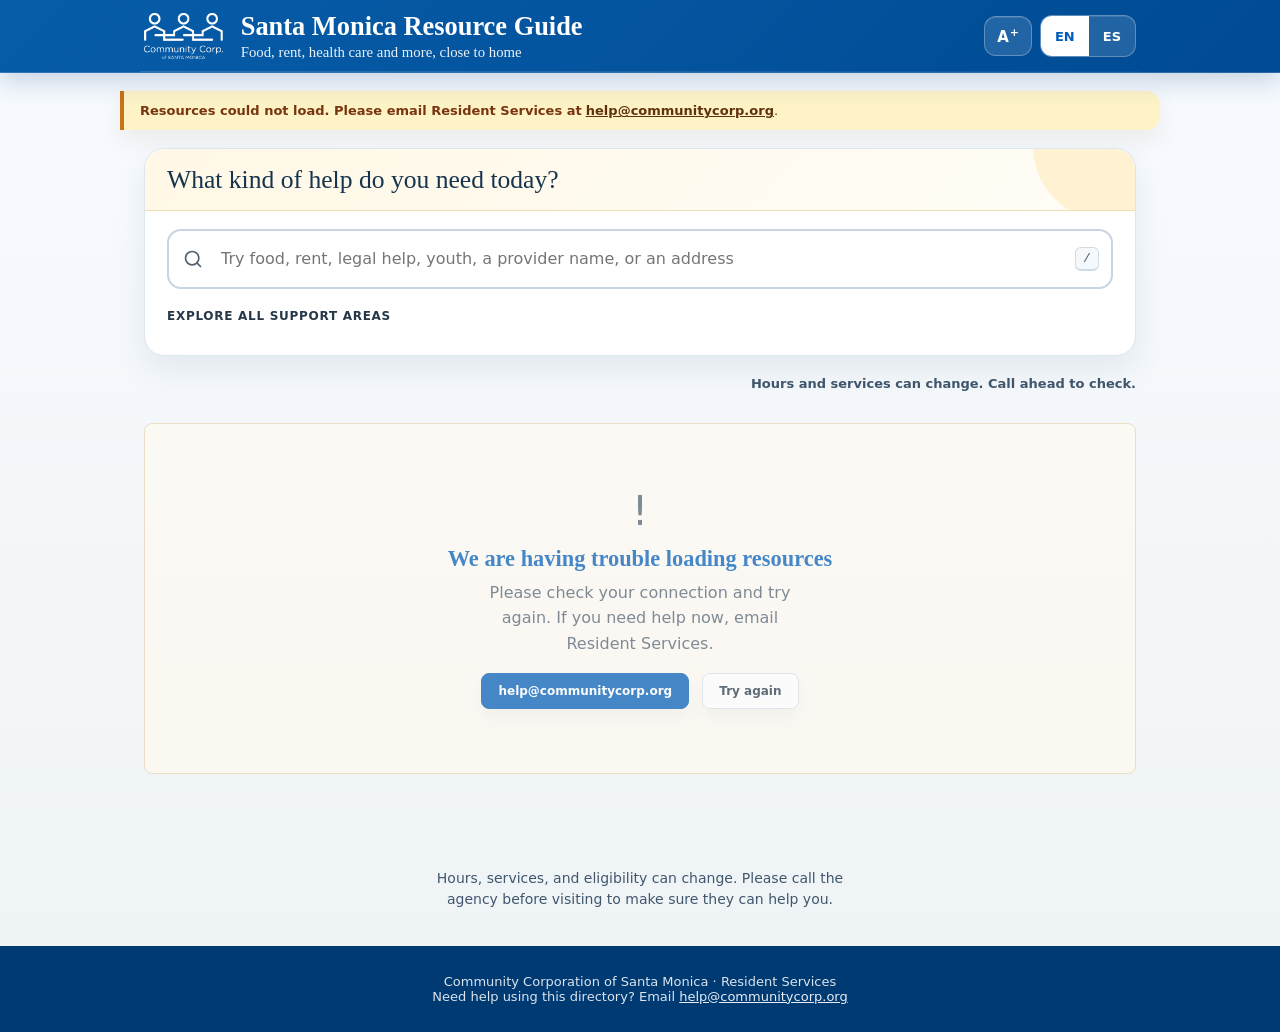
<file: index.html>
<!DOCTYPE html>
<html lang="en">
<head>
<meta charset="UTF-8">
<meta name="viewport" content="width=device-width, initial-scale=1.0">
<meta http-equiv="Content-Security-Policy" content="default-src 'none'; script-src 'self' https://www.googletagmanager.com; style-src 'self'; img-src 'self' data: https://*.google-analytics.com https://*.googletagmanager.com; connect-src 'self' https://docs.google.com https://*.googleusercontent.com https://*.google-analytics.com https://*.analytics.google.com https://*.googletagmanager.com; manifest-src 'self'; worker-src 'self'; object-src 'none'; base-uri 'none'; form-action 'none'; upgrade-insecure-requests">
<meta name="description" content="Find local Santa Monica resources for food, housing, health, legal help, benefits, and family support.">
<meta property="og:title" content="Santa Monica Resource Guide · Community Corp Santa Monica">
<meta property="og:description" content="Find local Santa Monica resources for food, housing, health, legal help, benefits, and family support.">
<meta property="og:type" content="website">
<meta property="og:url" content="https://mwitham-gif.github.io/CCSM/">
<meta property="og:image" content="https://mwitham-gif.github.io/CCSM/ccsm_logo_web.png">
<meta property="og:image:width" content="1032">
<meta property="og:image:height" content="603">
<meta name="twitter:card" content="summary_large_image">
<meta name="twitter:title" content="Santa Monica Resource Guide · Community Corp Santa Monica">
<meta name="twitter:description" content="Find local Santa Monica resources for food, housing, health, legal help, benefits, and family support.">
<meta name="twitter:image" content="https://mwitham-gif.github.io/CCSM/ccsm_logo_web.png">
<link rel="icon" type="image/png" sizes="32x32" href="favicon-32.png">
<link rel="apple-touch-icon" href="apple-touch-icon.png">
<link rel="manifest" href="manifest.webmanifest">
<meta name="theme-color" content="#005eb8">
<link rel="canonical" href="https://mwitham-gif.github.io/CCSM/">
<title>Santa Monica Resource Guide · Community Corp Santa Monica</title>
<!-- Google tag (gtag.js) -->
<script async src="https://www.googletagmanager.com/gtag/js?id=G-FT2K5G6SYR"></script>
<script src="analytics.js?v=13" defer></script>
<link rel="stylesheet" href="styles.css?v=37">
</head>
<body>
<a class="skip-link" href="#search">Skip to search</a>

<header>
  <div class="header-inner">
    <div class="header-top">
      <div class="header-brand">
        <button type="button" class="logo-btn" id="logo-top" aria-label="Back to top" title="Back to top">
          <img src="ccsm_logo_web.png" alt="" class="header-logo">
        </button>
        <h1 id="site-title">
          Santa Monica Resource Guide
          <span class="sub" id="site-subtitle">Food, rent, health care and more, close to home</span>
        </h1>
      </div>
      <div class="header-tools">
        <button class="text-size-btn" id="btn-text-size" type="button" aria-pressed="false" aria-label="Larger text" title="Larger text"><span aria-hidden="true">A<span class="text-size-plus">+</span></span></button>
        <div class="lang-toggle" aria-label="Language">
          <button class="active" data-lang="en" id="btn-en" aria-pressed="true">EN</button>
          <button data-lang="es" id="btn-es" aria-pressed="false">ES</button>
        </div>
      </div>
    </div>
  </div>
</header>

<div class="notice" id="status-notice" role="alert" aria-live="assertive">
  <strong>Resources could not load.</strong> Please email Resident Services at <a href="mailto:help@communitycorp.org" data-track-name="CCSM Resident Services" data-track-category="Resident Services">help@communitycorp.org</a>.
</div>

<div class="notice" id="offline-notice" role="status" aria-live="polite"></div>

<main>
<div class="controls">
  <div class="finder-card">
    <div class="finder-head"><h2 class="finder-title" id="intro-title">What kind of help do you need today?</h2></div>
    <div class="finder-section">
      <label class="finder-label" for="search" id="finder-label-search">Search the directory</label>
      <div class="finder-hint" id="finder-hint-search">Try food, rent, legal help, youth, a provider name, or an address.</div>
      <div class="search-wrap">
        <svg class="search-icon" viewBox="0 0 24 24" width="20" height="20" fill="none" stroke="currentColor" stroke-width="2" stroke-linecap="round" stroke-linejoin="round" aria-hidden="true" focusable="false"><path d="m21 21-4.34-4.34"/><circle cx="11" cy="11" r="8"/></svg>
        <input type="search" id="search" placeholder="Search resources..." autocomplete="off" aria-describedby="finder-hint-search">
        <button class="clear-search" id="clear-search" type="button" data-action="clear-search">Clear</button>
        <kbd class="search-kbd" id="search-kbd" aria-hidden="true">/</kbd>
      </div>
    </div>
    <div class="finder-section">
      <div class="finder-label" id="finder-label-filters">Explore all support areas</div>
      <div class="filters" id="filters"></div>
    </div>
  </div>
</div>

<div class="results-row">
  <div class="results-info" id="results-info" role="status" aria-live="polite" aria-atomic="true"></div>
  <p class="call-ahead" id="call-ahead">Hours and services can change. Call ahead to check.</p>
</div>
<div class="results-context" id="results-context"></div>
<aside class="safety-tip" id="safety-tip" aria-label="Browsing safely" hidden></aside>
<div class="grid" id="grid"></div>
<p class="grid-disclaimer" id="grid-disclaimer">Hours, services, and eligibility can change. Please call the agency before visiting to make sure they can help you.</p>
<div class="toast" id="toast" aria-live="polite"></div>
</main>

<button class="jump-filters" id="jump-filters" type="button" tabindex="-1" aria-hidden="true">
  <svg class="jump-filters-search" viewBox="0 0 24 24" width="17" height="17" fill="none" stroke="currentColor" stroke-width="2.2" stroke-linecap="round" stroke-linejoin="round" aria-hidden="true" focusable="false"><path d="m21 21-4.34-4.34"/><circle cx="11" cy="11" r="8"/></svg>
  <span class="jump-filters-label" id="jump-filters-label"></span>
  <svg class="jump-filters-arrow" viewBox="0 0 24 24" width="16" height="16" fill="none" stroke="currentColor" stroke-width="2.2" stroke-linecap="round" stroke-linejoin="round" aria-hidden="true" focusable="false"><path d="m5 12 7-7 7 7"/><path d="M12 19V5"/></svg>
</button>

<button class="quick-exit" id="quick-exit" type="button" title="Leave this site now" hidden>
  <span class="quick-exit-badge"><svg viewBox="0 0 24 24" width="18" height="18" fill="none" stroke="currentColor" stroke-width="2.2" stroke-linecap="round" stroke-linejoin="round" aria-hidden="true" focusable="false"><path d="m16 17 5-5-5-5"/><path d="M21 12H9"/><path d="M9 21H5a2 2 0 0 1-2-2V5a2 2 0 0 1 2-2h4"/></svg></span>
  <span id="quick-exit-label">Quick exit</span>
</button>

<footer>
  <div id="footer-title">Community Corporation of Santa Monica · Resident Services</div>
  <div id="footer-contact" class="footer-line">Need help using this directory? Email <a href="mailto:help@communitycorp.org" data-track-name="CCSM Resident Services" data-track-category="Resident Services">help@communitycorp.org</a></div>
</footer>

<div class="print-sheet" id="print-sheet"></div>

<script src="app.js?v=36" defer></script>
</body>
</html>
</file>
<file: styles.css>
:root {
    /* Brand: the City of Santa Monica logo blue. Reserved for things you can
       click, plus the header and footer. */
    --ocean: #005eb8;
    --ocean-dark: #004a93;
    --ocean-deep: #003a73;
    --sun: #c97316;
    --sun-logo: #ffb81c; /* logo yellow: accents only, never behind text */

    /* Text: four levels, darkest to lightest. All pass WCAG AA (4.5:1) on
       white, the cream page and the pale card panels. */
    --text: #17344f;          /* headlines, resource names */
    --text-body: #263748;     /* paragraphs and details */
    --text-secondary: #40576d;/* labels, pills, tags */
    --muted: #526171;         /* hints, meta, quiet actions */

    /* Lines */
    --border: #d7e0e7;
    --border-soft: #e3ebf3;

    --shadow-soft: 0 14px 32px rgba(23,52,79,0.08);
    --shadow-card: 0 8px 22px rgba(23,52,79,0.07);
    --shadow-card-hover: 0 16px 32px rgba(23,52,79,0.13);

    /* Category dots. Each category gets its own hue, and none of them are
       blue, so blue keeps meaning "you can tap this". */
    --c-Food: #e05c3a;
    --c-Rental: #5c940d;
    --c-Housing: #2f9e44;
    --c-Medical: #e63946;
    --c-DomesticViolence: #b5338a;
    --c-Mental: #7b5ea7;
    --c-Benefits: #d48e00;
    --c-Seniors: #a0785a;
    --c-Disability: #9b5de5;
    --c-Legal: #495057;
    --c-Childcare: #d6336c;
    --c-Youth: #06b88a;
    --c-Employment: #9c6644;
    --c-Transportation: #2a9d8f;
    --c-Education: #1098ad;
    --c-Other: #868e96;
  }

  * { box-sizing: border-box; margin: 0; padding: 0; }

  :focus-visible {
    outline: 3px solid var(--ocean);
    outline-offset: 3px;
  }

  /* The blue ring would vanish on the blue header and footer. */
  header :focus-visible,
  footer :focus-visible {
    outline-color: #ffffff;
  }

  body {
    font-family: system-ui, -apple-system, BlinkMacSystemFont, "Segoe UI", sans-serif;
    background: linear-gradient(180deg, #f7fbff 0%, #f4f7fa 48%, #eef3f6 100%);
    color: var(--text);
    min-height: 100vh;
  }

  .skip-link {
    position: absolute;
    left: 12px;
    top: 10px;
    z-index: 300;
    transform: translateY(-140%);
    background: #ffffff;
    color: var(--text);
    border: 2px solid #17344f;
    border-radius: 8px;
    padding: 9px 12px;
    font-size: 14px;
    font-weight: 700;
    text-decoration: none;
    transition: transform 0.15s ease;
  }

  .skip-link:focus {
    transform: translateY(0);
  }

  /* ── HEADER ── */
  header {
    background: linear-gradient(135deg, #075da9 0%, #004a93 100%);
    color: white;
    padding: 0;
    position: sticky;
    top: 0;
    z-index: 100;
    border-bottom: 1px solid rgba(255,255,255,0.16);
    box-shadow: 0 10px 24px rgba(0,58,115,0.18);
  }

  .header-inner {
    max-width: 1040px;
    margin: 0 auto;
    padding: 18px 24px 17px;
    position: relative;
  }

  .header-inner::after {
    content: "";
    position: absolute;
    inset: auto 20px 0;
    height: 1px;
    background: linear-gradient(90deg, rgba(255,255,255,0.16), rgba(255,255,255,0.04));
  }

  .header-top {
    display: flex;
    justify-content: space-between;
    align-items: flex-start;
    gap: 12px;
  }

  h1 {
    font-family: Georgia, "Times New Roman", serif;
    font-size: clamp(1.4rem, 4vw, 2.05rem);
    font-weight: 700;
    line-height: 1.08;
    letter-spacing: 0;
  }

  h1 .sub {
    display: block;
    font-family: inherit;
    font-size: 0.5em;
    font-weight: 400;
    opacity: 0.92;
    margin-top: 7px;
    letter-spacing: 0;
  }

  .header-logo {
    height: 44px;
    width: auto;
    display: block;
    filter: brightness(0) invert(1);
    margin-bottom: 6px;
  }

  @media (max-width: 500px) { .header-logo { height: 40px; } }

  /* The logo is a button that scrolls back to the top of the page. Reset the
     button chrome so it looks exactly like the plain logo did. */
  .logo-btn {
    background: none;
    border: 0;
    padding: 0;
    margin: 0;
    font: inherit;
    color: inherit;
    cursor: pointer;
    display: block;
    border-radius: 6px;
    -webkit-tap-highlight-color: transparent;
  }
  .logo-btn:hover .header-logo { opacity: 0.85; }
  .logo-btn:active .header-logo { opacity: 0.7; }

  .lang-toggle {
    display: flex;
    background: rgba(255,255,255,0.13);
    border: 1px solid rgba(255,255,255,0.28);
    border-radius: 12px;
    overflow: hidden;
    flex-shrink: 0;
    margin-top: 2px;
    box-shadow: inset 0 1px 0 rgba(255,255,255,0.12);
  }

  .lang-toggle button {
    background: none;
    border: none;
    color: white;
    min-height: 40px;
    padding: 0 14px;
    font-family: inherit;
    font-size: 13px;
    font-weight: 700;
    cursor: pointer;
    transition: background 0.2s, color 0.2s;
  }

  .lang-toggle button.active {
    background: #ffffff;
    color: var(--ocean);
  }

  .header-tools {
    display: flex;
    align-items: flex-start;
    gap: 8px;
    flex-shrink: 0;
  }

  /* A+ : same frosted pill as the language toggle. */
  .text-size-btn {
    min-height: 40px;
    min-width: 44px;
    margin-top: 2px;
    padding: 0 12px;
    border: 1px solid rgba(255,255,255,0.28);
    border-radius: 12px;
    background: rgba(255,255,255,0.13);
    box-shadow: inset 0 1px 0 rgba(255,255,255,0.12);
    color: white;
    font-family: inherit;
    font-size: 15px;
    font-weight: 700;
    cursor: pointer;
    transition: background 0.2s, color 0.2s;
  }

  .text-size-plus {
    font-size: 11px;
    vertical-align: super;
    margin-left: 1px;
  }

  .text-size-btn.active {
    background: #ffffff;
    color: var(--ocean);
  }

  /* Larger text: the whole page grows 20%, like a browser zoom. */
  html.text-large body { zoom: 1.2; }

  @media print {
    html.text-large body { zoom: 1; }
    .header-tools { display: none; }
  }

  /* ── SEARCH + FILTER ── */
  .controls {
    max-width: 1040px;
    margin: 20px auto 0;
    padding: 0 24px;
    position: relative;
  }

  .finder-card {
    background: #ffffff;
    border: 1px solid #dce6ee;
    border-radius: 20px;
    padding: 22px;
    box-shadow: var(--shadow-soft);
  }

  .finder-section + .finder-section {
    margin-top: 20px;
  }

  #finder-label-search {
    position: absolute;
    width: 1px;
    height: 1px;
    margin: -1px;
    padding: 0;
    overflow: hidden;
    clip: rect(0 0 0 0);
    clip-path: inset(50%);
    white-space: nowrap;
    border: 0;
  }

  .finder-label {
    display: block;
    font-size: 12px;
    font-weight: 700;
    letter-spacing: 0.06em;
    text-transform: uppercase;
    color: var(--text-body);
    margin-bottom: 8px;
  }

  .finder-hint {
    font-size: 13px;
    color: var(--muted);
    margin-top: -2px;
    margin-bottom: 10px;
    line-height: 1.45;
  }

  .intro-panel {
    max-width: 1040px;
    margin: 30px auto 0;
    padding: 0 24px;
  }

  .intro-card {
    background: linear-gradient(135deg, #fff8e6 0%, #fffdf7 100%);
    border: 1px solid #f0dfb2;
    border-radius: 20px;
    padding: 25px 28px 23px;
    box-shadow: 0 12px 28px rgba(130,88,19,0.07);
    position: relative;
    overflow: hidden;
  }

  .intro-card::after {
    content: "";
    position: absolute;
    width: 190px;
    height: 190px;
    right: -62px;
    top: -92px;
    border-radius: 50%;
    background: rgba(255,184,28,0.16);
  }

  .intro-title {
    font-family: Georgia, "Times New Roman", serif;
    font-size: clamp(1.45rem, 4vw, 2rem);
    line-height: 1.12;
    color: var(--text);
    letter-spacing: 0;
  }

  .intro-copy {
    margin-top: 9px;
    font-size: 15px;
    line-height: 1.55;
    color: var(--text-body);
    max-width: 62ch;
  }

  .search-wrap {
    position: relative;
    margin-bottom: 0;
  }

  .search-wrap input {
    width: 100%;
    min-height: 60px;
    padding: 16px 90px 16px 52px;
    border: 2px solid #c7d6e2;
    border-radius: 14px;
    font-family: inherit;
    font-size: 16px;
    background: #ffffff;
    outline: none;
    transition: border-color 0.2s, box-shadow 0.2s, transform 0.2s;
    color: var(--text);
    box-shadow: 0 3px 0 rgba(23,52,79,0.03);
  }

  .search-wrap input:focus {
    border-color: var(--ocean);
    box-shadow: 0 0 0 4px rgba(0,94,184,0.12), 0 3px 0 rgba(23,52,79,0.03);
  }

  .search-icon {
    position: absolute;
    left: 16px;
    top: 50%;
    transform: translateY(-50%);
    color: var(--muted);
  }

  .clear-search {
    position: absolute;
    right: 12px;
    top: 50%;
    transform: translateY(-50%);
    border: none;
    background: transparent;
    color: var(--muted);
    font-size: 13px;
    font-weight: 600;
    padding: 7px 10px;
    border-radius: 8px;
    cursor: pointer;
    display: none;
  }

  .clear-search.show {
    display: inline-flex;
    align-items: center;
    justify-content: center;
  }

  .clear-search:hover {
    background: rgba(227,235,243,0.72);
    color: var(--text-body);
  }

  .filters {
    display: flex;
    gap: 8px;
    flex-wrap: wrap;
    padding: 2px 0 0;
  }

  .filter-btn {
    border: 1px solid #d8e3eb;
    background: #f7fafc;
    border-radius: 999px;
    min-height: 38px;
    padding: 0 13px;
    display: inline-flex;
    align-items: center;
    gap: 8px;
    font-family: inherit;
    font-size: 12px;
    font-weight: 600;
    cursor: pointer;
    transition: all 0.15s;
    white-space: nowrap;
    color: var(--text-body);
    box-shadow: none;
    letter-spacing: 0;
    user-select: none;
  }

  .filter-btn:hover {
    border-color: #aac1d8;
    color: var(--ocean);
    background: #ffffff;
    transform: translateY(-1px);
  }

  .filter-btn:active {
    transform: translateY(1px);
    box-shadow: 0 2px 8px rgba(15,23,42,0.08);
  }

  .filter-btn.active {
    background: #e7f1fb;
    border-color: #a9c9e8;
    color: var(--ocean-dark);
    box-shadow: inset 0 0 0 1px rgba(0,94,184,0.05);
  }

  .filter-btn.active:hover {
    background: #dcecfb;
    border-color: #8db7df;
    color: var(--ocean-dark);
  }

  .filter-btn .tile-icon, .filter-btn .tile-change { display: none; }

  .chip-count {
    display: inline-flex;
    align-items: center;
    justify-content: center;
    min-width: 20px;
    height: 20px;
    padding: 0 6px;
    border-radius: 999px;
    background: #e7edf2;
    color: var(--text-body);
    font-size: 11px;
    font-weight: 700;
    line-height: 1;
    transition: background-color 0.18s ease, color 0.18s ease, transform 0.18s ease;
  }

  .filter-btn.active .chip-count {
    background: #c5ddf3;
    color: var(--ocean-deep);
  }

  /* Category colours for the service-area tiles (all screen sizes). */
  .tile-Food { --tile-color: var(--c-Food); --tile-bg: #fde8e2; }
  .tile-Mental { --tile-color: var(--c-Mental); --tile-bg: #ede7f6; }
  .tile-Rental { --tile-color: var(--c-Rental); --tile-bg: #eaf4dc; }
  .tile-Housing { --tile-color: var(--c-Housing); --tile-bg: #e3f5e6; }
  .tile-Legal { --tile-color: var(--c-Legal); --tile-bg: #eceef0; }
  .tile-Benefits { --tile-color: var(--c-Benefits); --tile-bg: #fef3c7; }
  .tile-Transportation { --tile-color: var(--c-Transportation); --tile-bg: #dff6f2; }
  .tile-Education { --tile-color: var(--c-Education); --tile-bg: #ddf3f7; }
  .tile-Employment { --tile-color: var(--c-Employment); --tile-bg: #f3e9df; }
  .tile-Childcare { --tile-color: var(--c-Childcare); --tile-bg: #fce4ec; }
  .tile-Youth { --tile-color: var(--c-Youth); --tile-bg: #d8f7ed; }
  .tile-Seniors { --tile-color: var(--c-Seniors); --tile-bg: #f4ece4; }
  .tile-Disability { --tile-color: var(--c-Disability); --tile-bg: #f0e5ff; }
  .tile-Medical { --tile-color: var(--c-Medical); --tile-bg: #fde3e6; }
  .tile-DomesticViolence { --tile-color: var(--c-DomesticViolence); --tile-bg: #f7e3f0; }
  .tile-Other { --tile-color: var(--c-Other); --tile-bg: #f3f4f6; }

  /* ── RESULTS INFO ── */
  .results-info {
    max-width: 900px;
    margin: 20px auto 10px;
    padding: 0 16px;
    font-size: 13px;
    color: var(--muted);
  }

  .results-row {
    scroll-margin-top: calc(var(--header-h, 0px) + 12px);
    max-width: 1040px;
    margin: 28px auto 10px;
    padding: 0 24px;
    display: flex;
    align-items: center;
    justify-content: space-between;
    gap: 12px;
  }

  .results-row .results-info {
    margin: 0;
    padding: 0;
    flex: 1;
    font-size: 13px;
    letter-spacing: 0.01em;
    color: var(--text-body);
    font-weight: 700;
  }

  /* ── CALL AHEAD NOTICE ── */
  .call-ahead {
    margin: 0;
    font-size: 13px;
    font-weight: 600;
    color: var(--text-secondary);
    text-align: right;
  }

  @media (max-width: 640px) {
    .results-row { flex-wrap: wrap; }
    .call-ahead { flex-basis: 100%; text-align: left; }
  }

  .grid-disclaimer {
    max-width: 640px;
    margin: 28px auto 12px;
    padding: 0 24px;
    font-size: 14px;
    line-height: 1.5;
    color: var(--text-secondary);
    text-align: center;
    text-wrap: balance;
  }

  .results-context {
    max-width: 1040px;
    margin: 0 auto 18px;
    padding: 0 24px;
    display: flex;
    align-items: center;
    justify-content: space-between;
    gap: 12px;
    flex-wrap: wrap;
  }

  .results-pills {
    display: flex;
    flex-wrap: wrap;
    align-items: center;
    gap: 8px;
  }

  .results-pills .btn-share.top-share-btn {
    min-height: 30px;
  }

  .results-pill {
    display: inline-flex;
    align-items: center;
    gap: 6px;
    min-height: 30px;
    padding: 0 11px;
    border-radius: 8px;
    background: #ffffff;
    border: 1px solid var(--border);
    color: var(--text-secondary);
    font-size: 12px;
    font-weight: 500;
    box-shadow: none;
  }

  .results-pill strong {
    color: var(--text-body);
    font-weight: 600;
  }

  .results-reset {
    border: none;
    background: transparent;
    color: var(--muted);
    font-size: 12px;
    font-weight: 600;
    padding: 7px 0;
    cursor: pointer;
    transition: color 0.15s;
  }

  .results-reset:hover {
    color: var(--ocean-dark);
  }

  .toast {
    position: fixed;
    left: 50%;
    bottom: 22px;
    transform: translateX(-50%) translateY(12px) scale(0.97);
    background: rgba(0, 58, 115, 0.94);
    color: #ffffff;
    padding: 11px 14px;
    border-radius: 14px;
    box-shadow: 0 18px 34px rgba(15,23,42,0.18);
    backdrop-filter: blur(14px);
    font-size: 12px;
    font-weight: 600;
    letter-spacing: 0.01em;
    opacity: 0;
    pointer-events: none;
    transition: opacity 0.22s ease, transform 0.22s ease;
    z-index: 250;
  }

  .toast.show {
    opacity: 1;
    transform: translateX(-50%) translateY(0) scale(1);
  }

  /* ── RESOURCE GRID ── */
  .grid {
    max-width: 1040px;
    margin: 0 auto;
    padding: 0 24px 70px;
    display: grid;
    grid-template-columns: repeat(2, 1fr);
    gap: 20px;
    transition: opacity 0.2s ease, transform 0.2s ease, filter 0.2s ease;
  }

  /* The count line flashes when the list changes. */
  .results-info.is-fresh { animation: results-fresh 0.9s ease-out; border-radius: 6px; }
  @keyframes results-fresh {
    from { background: #fff1bf; }
    to { background: rgba(255,241,191,0); }
  }

  .empty-active { font-weight: 700; color: var(--text-body); }
  .empty-actions { display: flex; flex-wrap: wrap; gap: 10px; justify-content: center; }

  .grid.is-updating {
    opacity: 0.72;
    transform: translateY(4px);
    filter: saturate(0.96);
  }

  /* ── CARD ── */
  .card {
    background: #ffffff;
    border-radius: 18px;
    border: 1px solid #dce6ee;
    padding: 20px;
    transition: box-shadow 0.2s, transform 0.2s;
    animation: fadeUp 0.35s ease both;
    display: flex;
    flex-direction: column;
    gap: 16px;
    box-shadow: var(--shadow-card);
    position: relative;
    overflow: visible;
    will-change: transform, box-shadow;
  }

  .card::before {
    display: none;
  }

  .card:hover {
    box-shadow: var(--shadow-card-hover);
    transform: translateY(-2px);
  }

  @keyframes fadeUp {
    from { opacity: 0; transform: translateY(14px); }
    to   { opacity: 1; transform: translateY(0); }
  }

  .card-header {
    display: flex;
    align-items: flex-start;
    gap: 14px;
    padding-bottom: 14px;
    border-bottom: 1px solid var(--border-soft);
    position: relative;
    z-index: 1;
  }

  .card-icon {
    width: 48px; height: 48px;
    border-radius: 14px;
    display: flex;
    align-items: center;
    justify-content: center;
    flex-shrink: 0;
    box-shadow: none;
    margin-top: 1px;
  }

  /* Slightly darker than the category color so the thin lines stay crisp
     on the pale tile. Older browsers fall back to the category color. */
  .card-icon svg {
    color: color-mix(in srgb, currentColor 78%, #000);
  }

  .card-title-block {
    min-width: 0;
    flex: 1;
  }

  .icon-Food { background: #fde8e2; color: var(--c-Food); }
  .icon-Mental { background: #ede7f6; color: var(--c-Mental); }
  .icon-Rental { background: #eaf4dc; color: var(--c-Rental); }
  .icon-Housing { background: #e3f5e6; color: var(--c-Housing); }
  .icon-Legal { background: #eceef0; color: var(--c-Legal); }
  .icon-Benefits { background: #fef3c7; color: var(--c-Benefits); }
  .icon-Transportation { background: #dff6f2; color: var(--c-Transportation); }
  .icon-Education { background: #ddf3f7; color: var(--c-Education); }
  .icon-Employment { background: #f3e9df; color: var(--c-Employment); }
  .icon-Childcare { background: #fce4ec; color: var(--c-Childcare); }
  .icon-Youth { background: #d8f7ed; color: var(--c-Youth); }
  .icon-Seniors { background: #f4ece4; color: var(--c-Seniors); }
  .icon-Disability { background: #f0e5ff; color: var(--c-Disability); }
  .icon-Medical { background: #fde3e6; color: var(--c-Medical); }
  .icon-DomesticViolence { background: #f7e3f0; color: var(--c-DomesticViolence); }
  .icon-Other { background: #f3f4f6; color: var(--c-Other); }

  .card-name {
    font-family: inherit;
    font-size: 1.18rem;
    font-weight: 650;
    line-height: 1.2;
    letter-spacing: -0.012em;
    font-variant-numeric: lining-nums;
    color: var(--text);
    max-width: none;
    text-wrap: balance;
  }

  .card-category {
    display: inline-flex;
    align-items: center;
    margin-top: 8px;
    padding: 4px 9px 4px 7px;
    border-radius: 999px;
    background: #f3f7fa;
    border: 1px solid #e2ebf1;
    font-size: 10.5px;
    font-weight: 500;
    letter-spacing: 0.06em;
    text-transform: uppercase;
    color: var(--text-secondary);
  }

  .card-tags {
    display: flex;
    flex-wrap: wrap;
    gap: 7px;
    margin-top: 10px;
    position: relative;
    z-index: 1;
  }

  .card-tag {
    display: inline-flex;
    align-items: center;
    min-height: 26px;
    padding: 0 10px;
    border-radius: 999px;
    border: 1px solid var(--border-soft);
    background: #f7fafc;
    color: var(--text-secondary);
    font-size: 11px;
    font-weight: 700;
    letter-spacing: 0.01em;
    box-shadow: none;
  }

  .cat-dot {
    display: inline-block;
    width: 8px; height: 8px;
    border-radius: 50%;
    margin-right: 6px;
    flex-shrink: 0;
  }
  .cat-Food { background: var(--c-Food); }
  .cat-Mental { background: var(--c-Mental); }
  .cat-Rental { background: var(--c-Rental); }
  .cat-Housing { background: var(--c-Housing); }
  .cat-Legal { background: var(--c-Legal); }
  .cat-Benefits { background: var(--c-Benefits); }
  .cat-Transportation { background: var(--c-Transportation); }
  .cat-Education { background: var(--c-Education); }
  .cat-Employment { background: var(--c-Employment); }
  .cat-Childcare { background: var(--c-Childcare); }
  .cat-Youth { background: var(--c-Youth); }
  .cat-Seniors { background: var(--c-Seniors); }
  .cat-Disability { background: var(--c-Disability); }
  .cat-Medical { background: var(--c-Medical); }
  .cat-DomesticViolence { background: var(--c-DomesticViolence); }
  .cat-Other { background: var(--c-Other); }

  .card-desc {
    font-size: 14px;
    line-height: 1.62;
    color: var(--text-body);
    position: relative;
    z-index: 1;
  }

  .card-desc.compact {
    display: -webkit-box;
    -webkit-line-clamp: 4;
    -webkit-box-orient: vertical;
    overflow: hidden;
  }

  mark.match {
    background: rgba(255, 232, 163, 0.75);
    color: inherit;
    padding: 0 0.08em;
    border-radius: 0.2em;
  }

  .card-section-label {
    display: inline-block;
    margin-bottom: 8px;
    font-size: 10px;
    font-weight: 700;
    letter-spacing: 0.06em;
    text-transform: uppercase;
    color: var(--muted);
  }

  .card-details {
    display: flex;
    flex-direction: column;
    gap: 8px;
    margin-top: 0;
    padding: 14px 13px 12px;
    border-radius: 13px;
    background: #f7fafc;
    border: 1px solid #e4edf3;
    font-size: 13px;
    color: var(--text-secondary);
    position: relative;
    z-index: 1;
  }

  .card-detail {
    display: flex;
    align-items: flex-start;
    gap: 0;
    line-height: 1.5;
  }

  .card-detail span.icon {
    display: none;
  }

  .card-detail-content {
    min-width: 0;
  }

  .card-detail-label {
    display: block;
    font-size: 10px;
    font-weight: 700;
    letter-spacing: 0.08em;
    text-transform: uppercase;
    color: var(--muted);
    margin-bottom: 2px;
  }

  .card-detail-text {
    display: block;
    color: var(--text-body);
  }

  .card-map-link {
    color: var(--ocean);
    text-decoration: underline;
    text-underline-offset: 2px;
  }

  .card-map-link:hover { color: var(--ocean-dark); }

  .card-detail-text.compact {
    display: -webkit-box;
    -webkit-line-clamp: 2;
    -webkit-box-orient: vertical;
    overflow: hidden;
  }

  .card-more {
    margin-top: 6px;
    border: none;
    background: transparent;
    color: var(--text-secondary);
    font-size: 11px;
    font-weight: 700;
    letter-spacing: 0.02em;
    padding: 0;
    cursor: pointer;
    transition: color 0.18s ease, transform 0.18s ease;
  }

  .card-more:hover {
    color: var(--ocean-dark);
    transform: translateX(1px);
  }

  /* ── ACTION BUTTONS ROW ── */
  .card-actions {
    display: grid;
    grid-template-columns: repeat(2, minmax(0, 1fr));
    gap: 10px;
    margin-top: auto;
    padding-top: 6px;
    align-items: stretch;
    position: relative;
    z-index: 1;
  }

  .card-actions .card-section-label,
  .card-empty-actions {
    grid-column: 1 / -1;
    margin-bottom: 0;
  }

  .btn-call, .btn-web {
    border: none;
    border-radius: 12px;
    padding: 10px 14px;
    font-family: inherit;
    font-size: 14px;
    font-weight: 600;
    cursor: pointer;
    text-decoration: none;
    display: inline-flex;
    align-items: center;
    justify-content: center;
    gap: 0;
    transition: opacity 0.15s, transform 0.15s;
    min-height: 48px;
    text-align: center;
  }

  .btn-call {
    background: var(--ocean);
    color: #ffffff;
    box-shadow: 0 3px 0 var(--ocean-deep), 0 8px 16px rgba(0,94,184,0.16);
    flex-direction: column;
    align-items: center;
    justify-content: center;
    text-align: center;
    padding: 9px 15px 8px;
  }

  .btn-call-label {
    display: block;
    font-size: 10px;
    font-weight: 700;
    letter-spacing: 0.08em;
    text-transform: uppercase;
    color: rgba(255,255,255,0.8);
    line-height: 1;
  }

  .btn-call-number {
    display: block;
    margin-top: 1px;
    font-size: 14px;
    font-weight: 700;
    letter-spacing: -0.01em;
    line-height: 1.05;
    color: #ffffff;
    white-space: nowrap;
  }

  .btn-web  {
    background: #ffffff;
    color: var(--ocean);
    box-shadow: inset 0 0 0 1px #9fc1e1;
  }

  .btn-web:hover {
    background: #eef5fc;
  }

  .btn-call:hover, .btn-web:hover {
    opacity: 0.92;
    transform: translateY(-1px);
  }

  .card-actions.single-action {
    grid-template-columns: minmax(0, 1fr);
  }

  /* ── REPORT BUTTON ── */
  /*
   * The report button opens a pre-filled mailto: link.
   * Update REPORT_EMAIL at the top of the <script> block with the
   * staff inbox that should receive these reports.
   */
  .card-footer {
    display: flex;
    justify-content: space-between;
    align-items: center;
    gap: 10px;
    margin-top: 8px;
    padding-top: 10px;
    border-top: 1px solid rgba(213,223,233,0.8);
    position: relative;
    z-index: 1;
  }

  .share-wrap {
    position: relative;
    display: inline-flex;
    align-items: center;
  }

  .share-wrap.align-right .share-menu {
    left: auto;
    right: 0;
  }

  .btn-share {
    min-height: 30px;
    padding: 0 4px;
    border: none;
    background: transparent;
    color: var(--muted);
    display: inline-flex;
    align-items: center;
    justify-content: center;
    gap: 6px;
    font-family: inherit;
    font-size: 12px;
    font-weight: 500;
    text-decoration: none;
    cursor: pointer;
    transition: color 0.15s, transform 0.15s;
    flex-shrink: 0;
  }

  .btn-share:hover {
    color: var(--text-body);
    transform: translateY(-1px);
  }

  .btn-share:active {
    transform: translateY(0);
  }

  .btn-share.top-share-btn {
    min-height: 34px;
    padding: 0 12px;
    font-size: 12px;
    font-weight: 600;
    border: 1px solid var(--border);
    border-radius: 8px;
    background: #ffffff;
    color: var(--text-secondary);
    transition: background 0.15s, border-color 0.15s, transform 0.15s, color 0.15s;
    box-shadow: 0 6px 14px rgba(15,23,42,0.05);
  }

  .btn-share.top-share-btn:hover {
    background: #f8fbff;
    border-color: #bfd0e4;
    color: var(--ocean);
  }

  .share-menu {
    position: absolute;
    left: 0;
    bottom: calc(100% + 8px);
    min-width: 144px;
    padding: 7px;
    border-radius: 8px;
    border: 1px solid var(--border);
    background: rgba(255,255,255,0.98);
    box-shadow: 0 18px 36px rgba(15,23,42,0.12), 0 6px 12px rgba(15,23,42,0.06);
    display: none;
    z-index: 20;
  }

  .share-menu.show {
    display: block;
  }

  /* Set by app.js when the menu would leave the screen. */
  .share-menu.open-down {
    bottom: auto;
    top: calc(100% + 8px);
  }

  .share-menu.open-left {
    left: auto;
    right: 0;
  }

  .share-option {
    width: 100%;
    border: none;
    background: transparent;
    color: var(--text-body);
    text-decoration: none;
    display: flex;
    align-items: center;
    justify-content: flex-start;
    padding: 8px 10px;
    border-radius: 6px;
    font-family: inherit;
    font-size: 12px;
    font-weight: 500;
    cursor: pointer;
    white-space: nowrap;
  }

  .share-option:hover {
    background: #f4f8fc;
    color: var(--ocean);
  }

  .btn-report {
    display: inline-flex;
    align-items: center;
    gap: 0;
    padding: 6px 0;
    border-radius: 0;
    border: none;
    background: transparent;
    color: var(--muted);
    font-family: inherit;
    font-size: 11px;
    font-weight: 500;
    letter-spacing: 0.01em;
    text-decoration: none;
    cursor: pointer;
    transition: color 0.15s;
  }

  .btn-report:hover {
    color: var(--text-body);
  }

  .card-empty-actions {
    font-size: 12px;
    color: var(--muted);
    padding-top: 2px;
  }

  /* ── EMPTY STATE ── */
  .empty {
    grid-column: 1 / -1;
    text-align: center;
    padding: 64px 20px;
    color: var(--muted);
  }

  .empty h3 {
    font-family: Georgia, "Times New Roman", serif;
    font-size: 1.4rem;
    color: var(--ocean);
    margin-bottom: 8px;
  }

  .empty-icon {
    font-size: 2.5rem;
    margin-bottom: 12px;
  }

  .empty p {
    max-width: 34ch;
    margin: 0 auto;
    line-height: 1.6;
  }

  .empty-action {
    display: inline-flex;
    align-items: center;
    justify-content: center;
    margin-top: 16px;
    border: 1px solid var(--border);
    background: rgba(255,255,255,0.9);
    color: var(--text-body);
    border-radius: 8px;
    padding: 10px 16px;
    font-family: inherit;
    font-size: 12px;
    font-weight: 600;
    cursor: pointer;
    box-shadow: 0 8px 18px rgba(15,23,42,0.05);
    text-decoration: none;
  }

  .empty-action:hover {
    border-color: #b6c9db;
    color: var(--ocean-dark);
  }

  .empty-link {
    background: var(--ocean);
    border-color: var(--ocean);
    color: #ffffff;
    margin-right: 8px;
  }

  .empty-link:hover {
    background: var(--ocean-dark);
    border-color: var(--ocean-dark);
    color: #ffffff;
  }

  .outage {
    background: #fffaf1;
    border: 1px solid #ead6ae;
    border-radius: 8px;
  }

  .load-more-wrap {
    grid-column: 1 / -1;
    display: flex;
    justify-content: center;
    padding: 8px 0 4px;
  }

  .load-more-btn {
    width: min(100%, 360px);
    min-height: 48px;
    border: 1px solid #b8c8d5;
    border-radius: 8px;
    background: #ffffff;
    color: var(--text);
    font-family: inherit;
    font-size: 14px;
    font-weight: 700;
    cursor: pointer;
    box-shadow: 0 6px 16px rgba(0,94,184,0.07);
  }

  .load-more-btn:hover {
    border-color: #8dadc2;
    background: #f7fafc;
  }

  .share-hero {
    grid-column: 1 / -1;
    margin-bottom: 8px;
    padding: 0;
  }

  .share-shell {
    position: relative;
    overflow: hidden;
    padding: 22px 22px 20px;
    border-radius: 8px;
    border: 1px solid rgba(191, 209, 224, 0.78);
    background: #fff2d8;
    box-shadow: var(--shadow-soft);
  }

  .share-shell::after {
    display: none;
  }

  .share-back {
    display: inline-flex;
    align-items: center;
    gap: 8px;
    color: var(--muted);
    font-size: 12px;
    font-weight: 700;
    text-decoration: none;
    letter-spacing: 0.01em;
  }

  .share-back:hover {
    color: var(--ocean-dark);
  }

  .share-eyebrow {
    margin-top: 14px;
    color: var(--muted);
    font-size: 11px;
    font-weight: 700;
    letter-spacing: 0.14em;
    text-transform: uppercase;
  }

  .share-heading {
    margin-top: 10px;
    font-family: Georgia, "Times New Roman", serif;
    font-size: clamp(1.5rem, 3.4vw, 2rem);
    color: var(--text);
    letter-spacing: -0.02em;
    line-height: 1.08;
  }

  .share-subheading {
    margin-top: 10px;
    max-width: 44ch;
    color: var(--muted);
    font-size: 14px;
    line-height: 1.62;
  }

  .share-meta {
    margin-top: 14px;
    display: flex;
    flex-wrap: wrap;
    gap: 8px;
  }

  .share-meta-pill {
    display: inline-flex;
    align-items: center;
    min-height: 30px;
    padding: 0 12px;
    border-radius: 8px;
    border: 1px solid rgba(199, 214, 227, 0.9);
    background: rgba(255,255,255,0.82);
    color: var(--muted);
    font-size: 11px;
    font-weight: 700;
    letter-spacing: 0.02em;
    text-transform: uppercase;
  }

  /* ── LOADING ── */
  .loading {
    grid-column: 1 / -1;
    text-align: center;
    padding: 60px 20px;
    color: var(--muted);
  }

  .spinner {
    width: 36px; height: 36px;
    border: 3px solid var(--border);
    border-top-color: var(--ocean);
    border-radius: 50%;
    animation: spin 0.8s linear infinite;
    margin: 0 auto 16px;
  }

  @keyframes spin { to { transform: rotate(360deg); } }

  @media (prefers-reduced-motion: reduce) {
    .results-info.is-fresh { animation: none; }
    .filter-btn,
    .chip-count,
    .toast,
    .grid,
    .card,
    .card-more,
    .btn-share,
    .btn-report,
    .btn-call,
    .btn-web {
      transition: none !important;
      animation: none !important;
      transform: none !important;
    }
  }

  /* ── FOOTER ── */
  footer {
    background: var(--ocean-deep);
    color: rgba(255,255,255,0.86);
    text-align: center;
    padding: 28px 16px;
    font-size: 13px;
    margin-top: 36px;
  }

  footer a { color: rgba(255,255,255,0.9); }

  /* ── NOTICE BANNER ── */
  .notice {
    background: #fef3c7;
    border-left: 4px solid var(--sun);
    max-width: 1040px;
    margin: 18px auto 0;
    padding: 12px 16px;
    border-radius: 0 14px 14px 0;
    font-size: 13px;
    color: #78350f;
    display: none;
    box-shadow: 0 10px 24px rgba(120,53,15,0.08);
  }

  .notice.show { display: block; }

  .notice a {
    color: #5f320b;
    font-weight: 700;
  }

  body.share-mode .controls,
  body.share-mode .results-row,
  body.share-mode .results-info,
  body.share-mode .results-context,
  body.share-mode .call-ahead,
  body.share-mode .grid-disclaimer,
  body.share-mode footer {
    display: none;
  }

  body.share-mode .grid {
    max-width: 680px;
    grid-template-columns: 1fr;
    padding-top: 28px;
  }

  body.share-mode .card {
    min-height: auto;
  }

  @media (max-width: 760px) {
    .grid { grid-template-columns: 1fr; gap: 14px; }
  }

  @media (max-width: 640px) {
    body {
      background: linear-gradient(180deg, #fffaf1 0%, #f8fafc 38%, #edf3f7 100%);
    }

    header {
      position: static;
      box-shadow: none;
    }

    .header-inner {
      padding: 10px 14px 10px;
    }

    .header-top {
      align-items: center;
      gap: 10px;
    }

    .header-logo {
      height: 32px;
      margin-bottom: 4px;
    }

    h1 {
      font-size: 1.18rem;
      line-height: 1.08;
      max-width: 13ch;
    }

    h1 .sub {
      display: none;
    }

    .lang-toggle {
      margin-top: 0;
    }

    .text-size-btn {
      margin-top: 0;
      min-height: 44px;
    }

    .lang-toggle button {
      min-height: 44px;
      min-width: 44px;
      padding: 0 11px;
      font-size: 12px;
      font-weight: 700;
    }

    .intro-panel {
      display: none;
    }

    .controls {
      margin-top: 10px;
      padding: 0 12px;
      position: relative;
      top: auto;
      z-index: 40;
    }

    .finder-card {
      display: flex;
      flex-direction: column;
      gap: 8px;
      padding: 0;
      border-radius: 0;
      background: transparent;
      border: 0;
      box-shadow: none;
    }

    .finder-section {
      margin-top: 0 !important;
    }

    .finder-section:nth-child(2) {
      order: 1;
      position: static;
      top: auto;
      z-index: auto;
      padding: 0;
      background: transparent;
      backdrop-filter: none;
    }

    .finder-section:nth-child(3) {
      order: 3;
    }

    #finder-hint-search,
    #finder-label-filters {
      position: absolute;
      width: 1px;
      height: 1px;
      margin: -1px;
      padding: 0;
      overflow: hidden;
      clip: rect(0 0 0 0);
      clip-path: inset(50%);
      white-space: nowrap;
      border: 0;
    }

    .search-wrap input {
      min-height: 54px;
      padding: 15px 74px 15px 42px;
      border-radius: 8px;
      font-size: 16px;
      box-shadow: none;
      background: #ffffff;
    }

    .search-icon {
      left: 14px;
      font-size: 17px;
    }

    .clear-search {
      right: 10px;
      padding: 7px 9px;
      font-size: 11px;
      font-weight: 700;
      background: #eef3f7;
      border: 1px solid var(--border);
      color: var(--text-secondary);
      min-height: 30px;
    }


    .results-row {
      padding: 0 12px;
      flex-direction: column;
      align-items: stretch;
      gap: 8px;
      margin-top: 10px;
    }

    .results-row .results-info {
      font-size: 12px;
      line-height: 1.35;
    }
  }

  /* Service-area tiles: phones and tablets. */
  @media (max-width: 1024px) {
    /* Service areas as a tile grid: big tap targets, no sideways scrolling. */
    .filters {
      display: grid;
      grid-template-columns: repeat(2, minmax(0, 1fr));
      gap: 10px;
      padding: 2px 0 4px;
    }

    .filter-btn.cat-tile {
      position: relative;
      flex-direction: column;
      align-items: flex-start;
      justify-content: space-between;
      gap: 10px;
      min-height: 92px;
      padding: 12px 12px 11px;
      border-radius: 14px;
      border: 1.5px solid #d8e3eb;
      background: #ffffff;
      white-space: normal;
      text-align: left;
      font-size: 14px;
      font-weight: 700;
      line-height: 1.2;
      color: var(--text-body);
    }

    .cat-tile:hover { transform: none; background: #ffffff; }
    .cat-tile:active { transform: scale(0.97); }

    .cat-tile .tile-icon {
      display: inline-flex;
      width: 38px;
      height: 38px;
      border-radius: 11px;
      display: inline-flex;
      align-items: center;
      justify-content: center;
      background: var(--tile-bg);
      color: var(--tile-color);
    }

    .cat-tile .tile-label { display: block; padding-right: 4px; }

    .cat-tile .chip-count {
      position: absolute;
      top: 12px;
      right: 12px;
      background: #eef3f7;
    }

    .cat-tile.active {
      border-color: var(--tile-color);
      background: var(--tile-bg);
      box-shadow: 0 0 0 1px var(--tile-color);
      color: var(--text-body);
    }
    .cat-tile.active:hover { background: var(--tile-bg); border-color: var(--tile-color); }
    .cat-tile.active .tile-icon { background: #ffffff; }
    .cat-tile.active .chip-count { background: #ffffff; color: var(--text-body); }


    /* After choosing an area, shrink to that one tile (tap to change). */
    .filters.is-collapsed .cat-tile:not(.active) { display: none; }
    .filters.is-collapsed .cat-tile.active {
      grid-column: 1 / -1;
      flex-direction: row;
      align-items: center;
      justify-content: flex-start;
      gap: 12px;
      min-height: 64px;
      padding: 10px 14px;
    }
    .filters.is-collapsed .cat-tile.active .tile-label { flex: 1; font-size: 15px; }
    .filters.is-collapsed .cat-tile.active .chip-count { position: static; }
    .filter-btn .tile-change {
      display: inline;
      font-size: 12px;
      font-weight: 700;
      color: var(--tile-color);
      text-decoration: underline;
      text-underline-offset: 2px;
      padding: 6px 2px 6px 6px;
    }
  }

  /* Two-column phones: the odd tile out fills the last row. */
  @media (max-width: 640px) {
    .filters:not(.is-collapsed) > .cat-tile:last-child:nth-child(odd) { grid-column: 1 / -1; }
  }

  @media (min-width: 641px) and (max-width: 1024px) {
    .filters { grid-template-columns: repeat(4, minmax(0, 1fr)); }
    .filter-btn.cat-tile { min-height: 104px; font-size: 15px; }
  }

/* Desktop: the same square-ish icon tiles as phones, five across. */
@media (min-width: 1025px) {
  .filters { display: grid; grid-template-columns: repeat(5, minmax(0, 1fr)); grid-auto-rows: 1fr; gap: 10px; padding: 2px 0 0; }
  .filter-btn.cat-tile {
    position: relative; flex-direction: column; align-items: flex-start; justify-content: space-between; gap: 10px;
    min-height: 92px; padding: 12px 12px 11px; border-radius: 14px;
    border: 1.5px solid #d8e3eb; background: #ffffff; white-space: normal; text-align: left;
    font-size: 14px; font-weight: 700; line-height: 1.2; color: var(--text-body);
  }
  .filter-btn.cat-tile .tile-icon {
    display: inline-flex; width: 38px; height: 38px; border-radius: 11px;
    align-items: center; justify-content: center; background: var(--tile-bg); color: var(--tile-color);
  }
  .filter-btn.cat-tile .tile-label { display: block; padding-right: 4px; }
  .filter-btn.cat-tile .chip-count { position: absolute; top: 12px; right: 12px; background: #eef3f7; }
  .filter-btn.cat-tile:hover { background: #f7fafc; border-color: var(--tile-color); transform: none; }
  .filter-btn.cat-tile:active { transform: scale(0.98); }
  .filter-btn.cat-tile.active { border-color: var(--tile-color); background: var(--tile-bg); box-shadow: 0 0 0 1px var(--tile-color); color: var(--text-body); }
  .filter-btn.cat-tile.active .tile-icon { background: #ffffff; }
  .filter-btn.cat-tile.active .chip-count { background: #ffffff; color: var(--text-body); }
}

  @media (max-width: 480px) {
    h1 { font-size: 1.04rem; max-width: 14ch; }
    .header-inner { padding: 12px 12px 11px; }
    .header-logo { height: 30px; }
    .lang-toggle button { min-height: 44px; min-width: 44px; padding: 0 10px; font-size: 12px; }
    .controls { padding: 0 10px; }
    .share-shell { padding: 18px 18px 17px; border-radius: 8px; }
    .share-heading { font-size: 1.45rem; }
    .share-subheading { font-size: 13px; }
    .share-meta-pill { min-height: 28px; padding: 0 10px; font-size: 10px; }
    .search-wrap input { padding: 14px 68px 14px 39px; border-radius: 8px; }
    .results-row { padding: 0 10px; margin-top: 14px; }
    .results-context { padding: 0 10px; }
    .grid { padding: 0 10px calc(68px + env(safe-area-inset-bottom)); gap: 11px; }
    .card { padding: 16px 13px 14px; border-radius: 8px; }
    .card-name { font-size: 1.06rem; }
    .card-details { padding: 10px 10px 9px; }
    .btn-call, .btn-web { min-height: 44px; }
    .btn-call-number { font-size: 13px; white-space: nowrap; }
    .card-footer { gap: 8px; }
  }

  /* ── QUICK EXIT ──
   * Shown only on domestic violence views (app.js toggles [hidden]).
   * A frosted white pill with a solid blue badge: it reads as a calm,
   * deliberate control, findable in a second, but nothing about it looks
   * like an alarm to someone glancing over a shoulder. Fixed so it stays
   * one thumb-tap away while scrolling. */
  .quick-exit {
    position: fixed;
    right: 24px;
    bottom: calc(24px + env(safe-area-inset-bottom, 0px));
    z-index: 250;
    display: inline-flex;
    align-items: center;
    gap: 10px;
    min-height: 48px;
    padding: 6px 20px 6px 6px;
    border: 1px solid rgba(23,52,79,0.10);
    border-radius: 999px;
    background: rgba(255,255,255,0.94);
    -webkit-backdrop-filter: saturate(1.6) blur(12px);
    backdrop-filter: saturate(1.6) blur(12px);
    color: var(--text);
    font-family: inherit;
    font-size: 15px;
    font-weight: 650;
    line-height: 1;
    letter-spacing: -0.01em;
    cursor: pointer;
    box-shadow:
      0 1px 1px rgba(23,52,79,0.04),
      0 4px 10px rgba(23,52,79,0.08),
      0 14px 32px rgba(23,52,79,0.14);
    transition: transform 0.18s ease, box-shadow 0.18s ease, background 0.18s ease;
    animation: quick-exit-in 0.28s cubic-bezier(0.2, 0.8, 0.2, 1) both;
    -webkit-tap-highlight-color: transparent;
  }

  .quick-exit[hidden] {
    display: none;
  }

  .quick-exit-badge {
    display: inline-flex;
    align-items: center;
    justify-content: center;
    width: 36px;
    height: 36px;
    border-radius: 50%;
    background: var(--ocean);
    color: #ffffff;
    box-shadow: inset 0 -2px 0 rgba(0,0,0,0.12);
    flex-shrink: 0;
  }

  .quick-exit:hover {
    background: #ffffff;
    transform: translateY(-2px);
    box-shadow:
      0 1px 1px rgba(23,52,79,0.04),
      0 6px 14px rgba(23,52,79,0.10),
      0 20px 40px rgba(23,52,79,0.18);
  }

  .quick-exit:hover .quick-exit-badge {
    background: var(--ocean-dark);
  }

  .quick-exit:active {
    transform: translateY(0) scale(0.98);
  }

  .quick-exit:focus-visible {
    outline: 3px solid var(--ocean);
    outline-offset: 3px;
  }

  @keyframes quick-exit-in {
    from { opacity: 0; transform: translateY(12px) scale(0.96); }
    to   { opacity: 1; transform: none; }
  }

  @media (max-width: 640px) {
    .quick-exit {
      right: 14px;
      bottom: calc(14px + env(safe-area-inset-bottom, 0px));
    }
  }

  @media (prefers-reduced-motion: reduce) {
    .quick-exit { animation: none; transition: none; }
    .quick-exit:hover { transform: none; }
  }

  /* Browsing safely: shown with Quick exit on domestic violence views. */
  .safety-tip {
    max-width: 868px;
    margin: 0 auto 18px;
    padding: 14px 18px;
    border: 1px solid #e7c3d9;
    border-left: 4px solid var(--c-DomesticViolence);
    border-radius: 0 10px 10px 0;
    background: #fdf6fa;
    color: var(--text-body);
    font-size: 14px;
    line-height: 1.5;
  }

  .safety-tip[hidden] { display: none; }

  .safety-tip-title {
    font-weight: 700;
    color: var(--text);
    margin-bottom: 4px;
  }

  .safety-tip ul {
    margin: 0;
    padding-left: 18px;
  }

  .safety-tip li + li { margin-top: 3px; }

  .safety-tip-urgent {
    margin-top: 8px;
    font-weight: 700;
    color: var(--text);
  }

  @media (max-width: 920px) {
    .safety-tip { margin-left: 16px; margin-right: 16px; }
  }

  body.share-mode .safety-tip { max-width: 648px; margin-top: 18px; }

  @media print {
    .safety-tip { display: none; }
  }

  /* Keep the footer clear of the floating button. */
  body.has-quick-exit footer {
    padding-bottom: calc(28px + 72px);
  }

  @media print {
    .quick-exit { display: none; }
  }

  /* ── JUMP TO SEARCH & FILTERS ──
   * Same frosted pill family as Quick exit. Shows where you are
   * ("Food support · 13") and slides in only when app.js adds .is-visible
   * (scrolling back up past the filters). Laptops: top-centre under the
   * sticky header, where the eye goes when scrolling up. Phones:
   * bottom-centre in thumb reach. */
  .controls {
    scroll-margin-top: calc(var(--header-h, 0px) + 12px);
  }

  .finder-card:focus {
    outline: none;
  }

  .jump-filters {
    position: fixed;
    left: 50%;
    top: calc(var(--header-h, 0px) + 12px);
    z-index: 240;
    display: inline-flex;
    align-items: center;
    gap: 9px;
    max-width: calc(100vw - 32px);
    min-height: 44px;
    padding: 0 16px 0 15px;
    border: 1px solid rgba(23,52,79,0.10);
    border-radius: 999px;
    background: rgba(255,255,255,0.94);
    -webkit-backdrop-filter: saturate(1.6) blur(12px);
    backdrop-filter: saturate(1.6) blur(12px);
    color: var(--text);
    font-family: inherit;
    font-size: 14px;
    font-weight: 650;
    letter-spacing: -0.01em;
    white-space: nowrap;
    cursor: pointer;
    box-shadow:
      0 1px 1px rgba(23,52,79,0.04),
      0 4px 10px rgba(23,52,79,0.08),
      0 14px 32px rgba(23,52,79,0.14);
    opacity: 0;
    visibility: hidden;
    pointer-events: none;
    transform: translate(-50%, -12px) scale(0.96);
    transition: opacity 0.2s ease, transform 0.24s cubic-bezier(0.2, 0.8, 0.2, 1), visibility 0s linear 0.24s;
    -webkit-tap-highlight-color: transparent;
  }

  .jump-filters.is-visible {
    opacity: 1;
    visibility: visible;
    pointer-events: auto;
    transform: translate(-50%, 0) scale(1);
    transition: opacity 0.2s ease, transform 0.24s cubic-bezier(0.2, 0.8, 0.2, 1), visibility 0s;
  }

  .jump-filters:hover {
    background: #ffffff;
  }

  .jump-filters:active {
    transform: translate(-50%, 0) scale(0.97);
  }

  .jump-filters-search {
    color: var(--ocean);
    flex-shrink: 0;
  }

  .jump-filters-label {
    overflow: hidden;
    text-overflow: ellipsis;
  }

  .jump-filters-arrow {
    color: var(--muted);
    flex-shrink: 0;
  }

  body.share-mode .jump-filters {
    display: none;
  }

  /* "/" shortcut hint inside the search box. Only for keyboard-and-mouse
   * devices, and only while the box is empty and unfocused. */
  .search-kbd {
    display: none;
  }

  @media (hover: hover) and (pointer: fine) {
    .search-kbd {
      position: absolute;
      right: 14px;
      top: 50%;
      transform: translateY(-50%);
      display: inline-flex;
      align-items: center;
      justify-content: center;
      min-width: 24px;
      height: 24px;
      padding: 0 6px;
      border: 1px solid #cfdbe5;
      border-bottom-width: 2px;
      border-radius: 6px;
      background: #f6f9fb;
      color: var(--muted);
      font-family: ui-monospace, SFMono-Regular, Menlo, monospace;
      font-size: 13px;
      line-height: 1;
      pointer-events: none;
    }

    .search-wrap input:focus ~ .search-kbd,
    .clear-search.show ~ .search-kbd {
      display: none;
    }
  }

  @media (max-width: 640px) {
    .jump-filters {
      top: auto;
      bottom: calc(16px + env(safe-area-inset-bottom, 0px));
      min-height: 46px;
      transform: translate(-50%, 16px) scale(0.96);
    }

    /* On domestic violence views Quick exit owns the right corner. */
    body.has-quick-exit .jump-filters {
      left: 14px;
      max-width: calc(100vw - 14px - 150px - 12px);
      padding-right: 14px;
      gap: 7px;
      transform: translateY(16px) scale(0.96);
    }

    body.has-quick-exit .jump-filters.is-visible {
      transform: none;
    }

    body.has-quick-exit .jump-filters-arrow {
      display: none;
    }

    body.has-quick-exit .jump-filters:active {
      transform: scale(0.97);
    }
  }

  @media (prefers-reduced-motion: reduce) {
    .jump-filters,
    .jump-filters.is-visible {
      transition: none;
    }
  }

  @media print {
    .jump-filters { display: none; }
  }

  /* ── PRINT OR SAVE AS PDF ──
   * app.js fills #print-sheet and adds .printing-sheet to body before calling
   * window.print(). Letter or A4, large type, brand blue header rule, each
   * listing marked with its category color, and a QR code back to the live
   * guide. A normal Ctrl+P (no class) prints the page as is. */
  .print-sheet { display: none; }

  @media print {
    /* Margins come from two places so the page keeps a clear border even
       when Chrome's print dialog is set to Margins: None or Minimum (which
       drops these @page margins): @page for the top and bottom of every
       page, and padding on the sheet itself for the sides. */
    @page { margin: 0.5in 0.35in; }

    body.printing-sheet {
      background: #fff;
      min-height: 0;
    }

    body.printing-sheet > *:not(.print-sheet) { display: none !important; }

    body.printing-sheet .print-sheet {
      display: block;
      padding: 0.15in 0.3in 0;
      color: #1a2633;
      font-family: system-ui, -apple-system, "Segoe UI", Roboto, sans-serif;
      font-size: 11.5pt;
      line-height: 1.4;
      -webkit-print-color-adjust: exact;
      print-color-adjust: exact;
    }

    .ps-top {
      display: flex;
      align-items: center;
      gap: 14pt;
      padding-bottom: 10pt;
      border-bottom: 3pt solid var(--ocean);
    }

    .ps-logo {
      height: 44pt;
      width: auto;
    }

    .ps-brand { margin-left: auto; text-align: right; }

    .ps-brand-name {
      font-size: 13pt;
      font-weight: 700;
      color: var(--ocean);
    }

    .ps-brand-sub {
      font-size: 9pt;
      color: #526171;
    }

    .ps-title { padding: 18pt 0 12pt; }

    .ps-eyebrow {
      font-size: 9.5pt;
      font-weight: 700;
      letter-spacing: 0.12em;
      text-transform: uppercase;
      color: var(--ocean);
    }

    .ps-title h1 {
      font-family: inherit;
      font-size: 26pt;
      line-height: 1.15;
      font-weight: 750;
      letter-spacing: -0.01em;
      color: #17344f;
      margin: 3pt 0 0;
    }

    .ps-lede {
      font-size: 14pt;
      line-height: 1.4;
      color: #263748;
      margin: 8pt 0 0;
      max-width: 34em;
    }

    .ps-meta {
      margin-top: 8pt;
      font-size: 9.5pt;
      color: #526171;
    }

    .ps-item {
      --ps-cat: #005eb8;
      break-inside: avoid;
      page-break-inside: avoid;
      margin: 0 0 8pt;
      padding: 9pt 12pt 10pt 14pt;
      border: 0.75pt solid #d7e0e7;
      border-left: 5pt solid var(--ps-cat);
      border-radius: 6pt;
      background: #fbfcfd;
    }

    .ps-item.pc-Food { --ps-cat: var(--c-Food); }
    .ps-item.pc-Rental { --ps-cat: var(--c-Rental); }
    .ps-item.pc-Housing { --ps-cat: var(--c-Housing); }
    .ps-item.pc-Medical { --ps-cat: var(--c-Medical); }
    .ps-item.pc-DomesticViolence { --ps-cat: var(--c-DomesticViolence); }
    .ps-item.pc-Mental { --ps-cat: var(--c-Mental); }
    .ps-item.pc-Benefits { --ps-cat: var(--c-Benefits); }
    .ps-item.pc-Seniors { --ps-cat: var(--c-Seniors); }
    .ps-item.pc-Disability { --ps-cat: var(--c-Disability); }
    .ps-item.pc-Legal { --ps-cat: var(--c-Legal); }
    .ps-item.pc-Childcare { --ps-cat: var(--c-Childcare); }
    .ps-item.pc-Youth { --ps-cat: var(--c-Youth); }
    .ps-item.pc-Employment { --ps-cat: var(--c-Employment); }
    .ps-item.pc-Transportation { --ps-cat: var(--c-Transportation); }
    .ps-item.pc-Education { --ps-cat: var(--c-Education); }
    .ps-item.pc-Other { --ps-cat: var(--c-Other); }

    .ps-item h2 {
      font-size: 14pt;
      line-height: 1.25;
      font-weight: 700;
      color: #17344f;
      margin: 0 0 3pt;
    }

    .ps-desc {
      margin: 0 0 6pt;
      color: #263748;
    }

    .ps-grid {
      display: grid;
      grid-template-columns: 0.8fr 1.1fr 1.1fr;
      gap: 5pt 16pt;
    }

    .ps-field { min-width: 0; }
    .ps-wide { grid-column: 1 / -1; }

    .ps-label {
      display: block;
      font-size: 8pt;
      font-weight: 700;
      letter-spacing: 0.1em;
      text-transform: uppercase;
      color: #526171;
    }

    .ps-value {
      display: block;
      overflow-wrap: anywhere;
    }

    .ps-call .ps-value {
      font-size: 13.5pt;
      white-space: nowrap;
      font-weight: 700;
      color: #17344f;
    }

    .ps-web .ps-value { font-weight: 600; }

    /* One resource on its own page: roomier, bigger type. */
    .ps-single {
      padding: 16pt 18pt 18pt 20pt;
      font-size: 13.5pt;
    }

    .ps-single .ps-grid {
      grid-template-columns: 1fr 1fr;
      gap: 14pt 24pt;
    }
    .ps-single .ps-call .ps-value { font-size: 20pt; }

    .ps-foot {
      break-inside: avoid;
      page-break-inside: avoid;
      display: flex;
      align-items: center;
      gap: 16pt;
      margin-top: 16pt;
      padding: 12pt 14pt;
      border-top: 3pt solid var(--ocean);
      background: #f2f7fc;
      border-radius: 0 0 6pt 6pt;
    }

    .ps-qr {
      width: 78pt;
      height: 78pt;
      flex: none;
    }

    .ps-foot-text { font-size: 10.5pt; color: #263748; }

    .ps-foot-title {
      font-size: 13pt;
      font-weight: 700;
      color: var(--ocean);
    }

    .ps-foot-url {
      font-weight: 700;
      color: #17344f;
      margin-top: 2pt;
    }

    .ps-foot-help {
      margin-top: 5pt;
      font-size: 9.5pt;
      color: #526171;
    }
  }

/* ── COMPACT TOP: laptops and tablets (phones keep their own layout) ── */
@media (min-width: 641px) {
  .header-inner { padding: 12px 24px; }
  .header-top { align-items: center; }
  .header-brand { display: flex; align-items: center; gap: 18px; }
  .header-logo { height: 46px; margin-bottom: 0; }
  h1 { font-size: clamp(1.25rem, 2.6vw, 1.65rem); }
  h1 .sub { white-space: nowrap; margin-top: 4px; font-size: 0.56em; }
  .lang-toggle, .text-size-btn { margin-top: 0; }
  .header-tools { align-items: center; }
  .controls { margin-top: 18px; }
  /* The example searches live in the placeholder; screen readers still get the hint. */
  #finder-hint-search {
    position: absolute; width: 1px; height: 1px; margin: -1px; padding: 0; overflow: hidden;
    clip: rect(0 0 0 0); clip-path: inset(50%); white-space: nowrap; border: 0;
  }
  .finder-head {
    position: relative; overflow: hidden;
    margin: -22px -22px 18px; padding: 16px 22px 15px;
    background: linear-gradient(135deg, #fff8e6 0%, #fffdf7 100%);
    border-bottom: 1px solid #f0dfb2; border-radius: 20px 20px 0 0;
  }
  .finder-head::after { content: ""; position: absolute; width: 150px; height: 150px; right: -48px; top: -78px; border-radius: 50%; background: rgba(255,184,28,0.16); }
  .finder-title { position: relative; z-index: 1; font-family: Georgia, "Times New Roman", serif; font-weight: 400; font-size: clamp(1.25rem, 3vw, 1.6rem); line-height: 1.15; color: var(--text); }
  .results-row { margin-top: 20px; }
}
@media (max-width: 640px) {
  .finder-head { display: none; }
}
</file>
